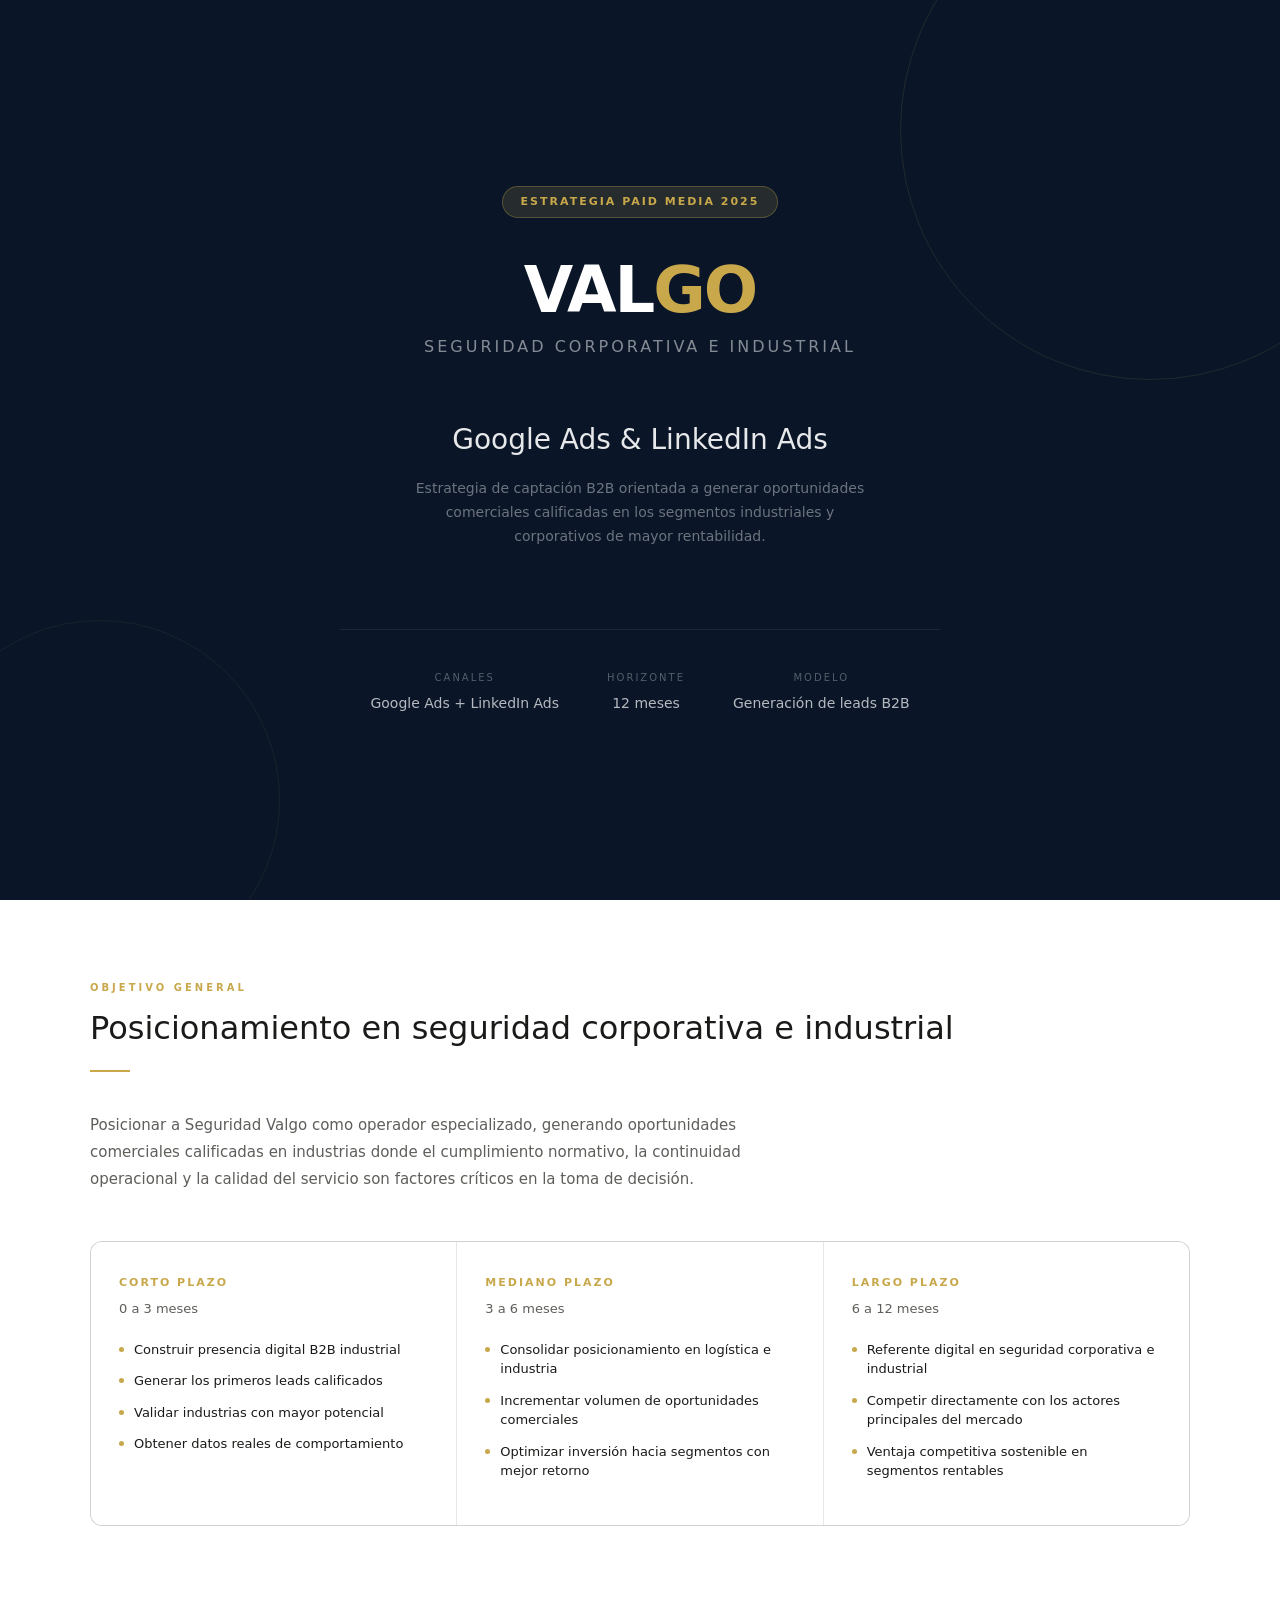
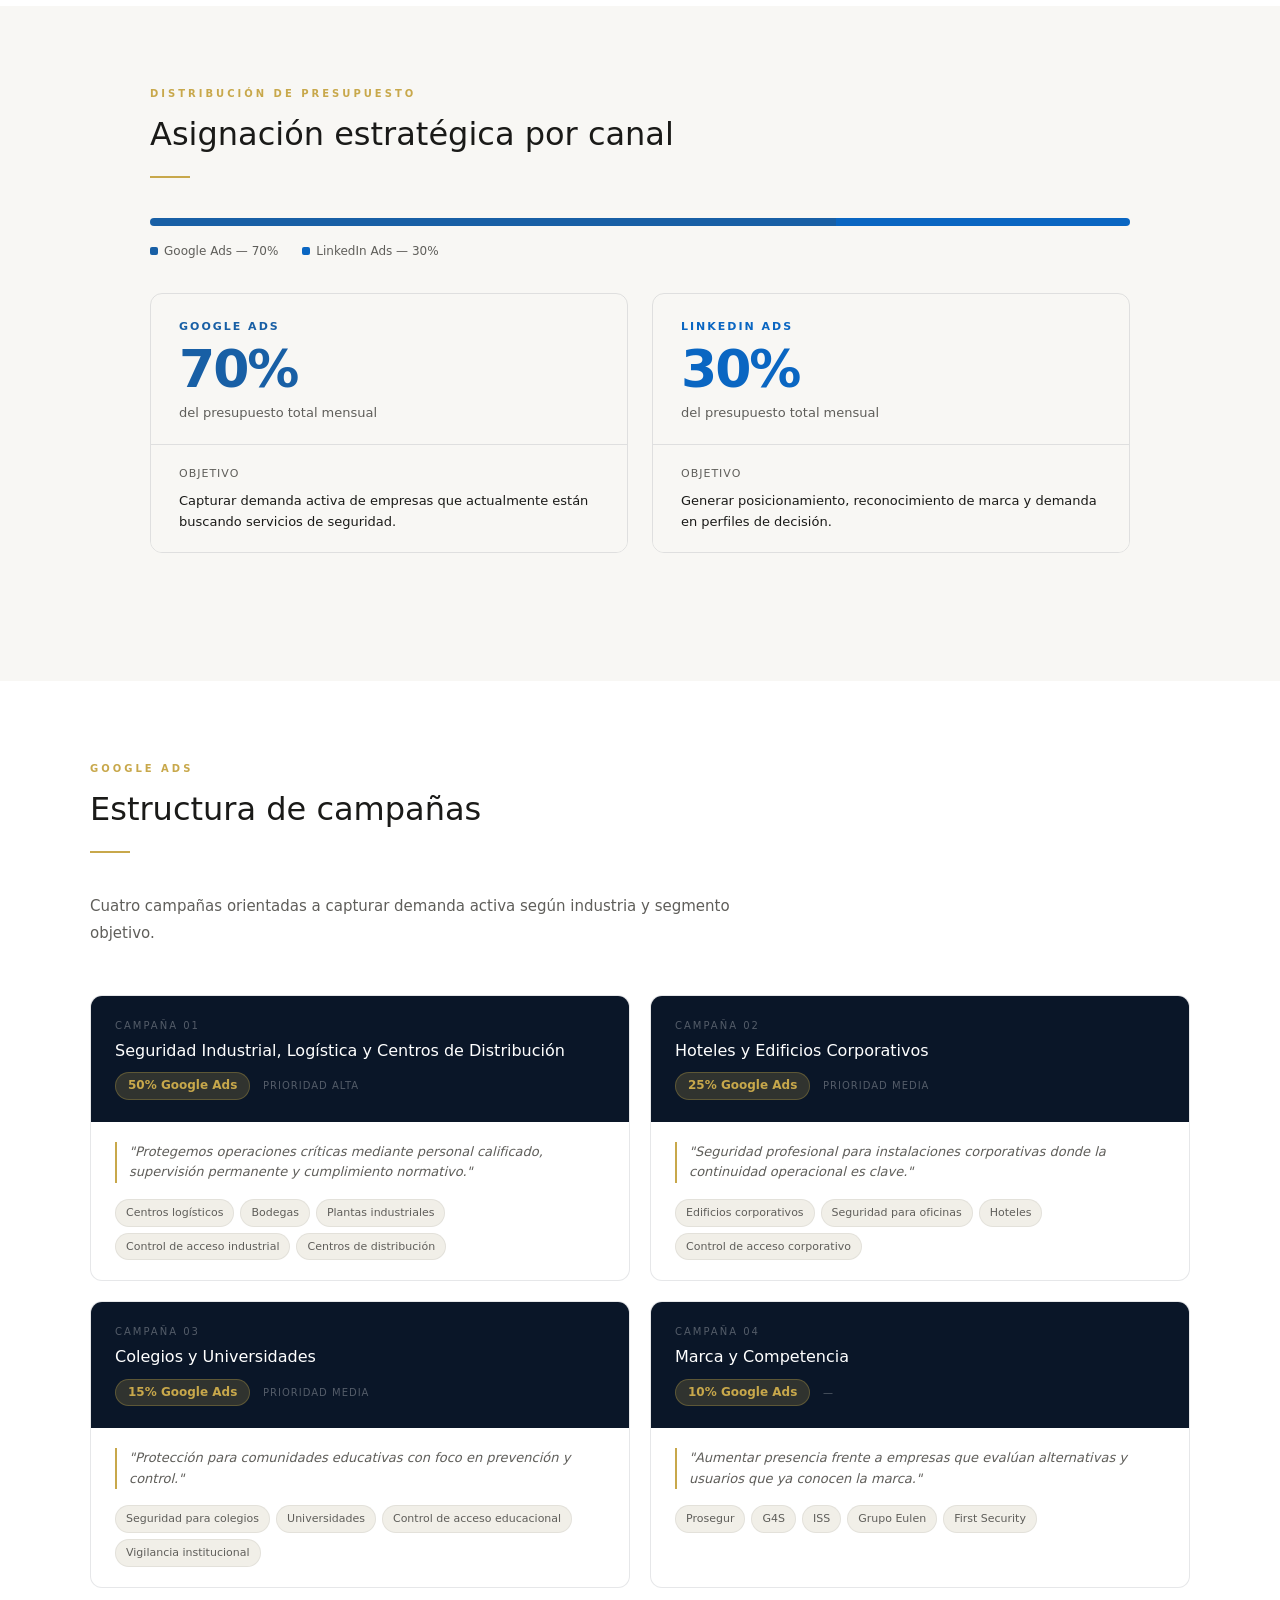
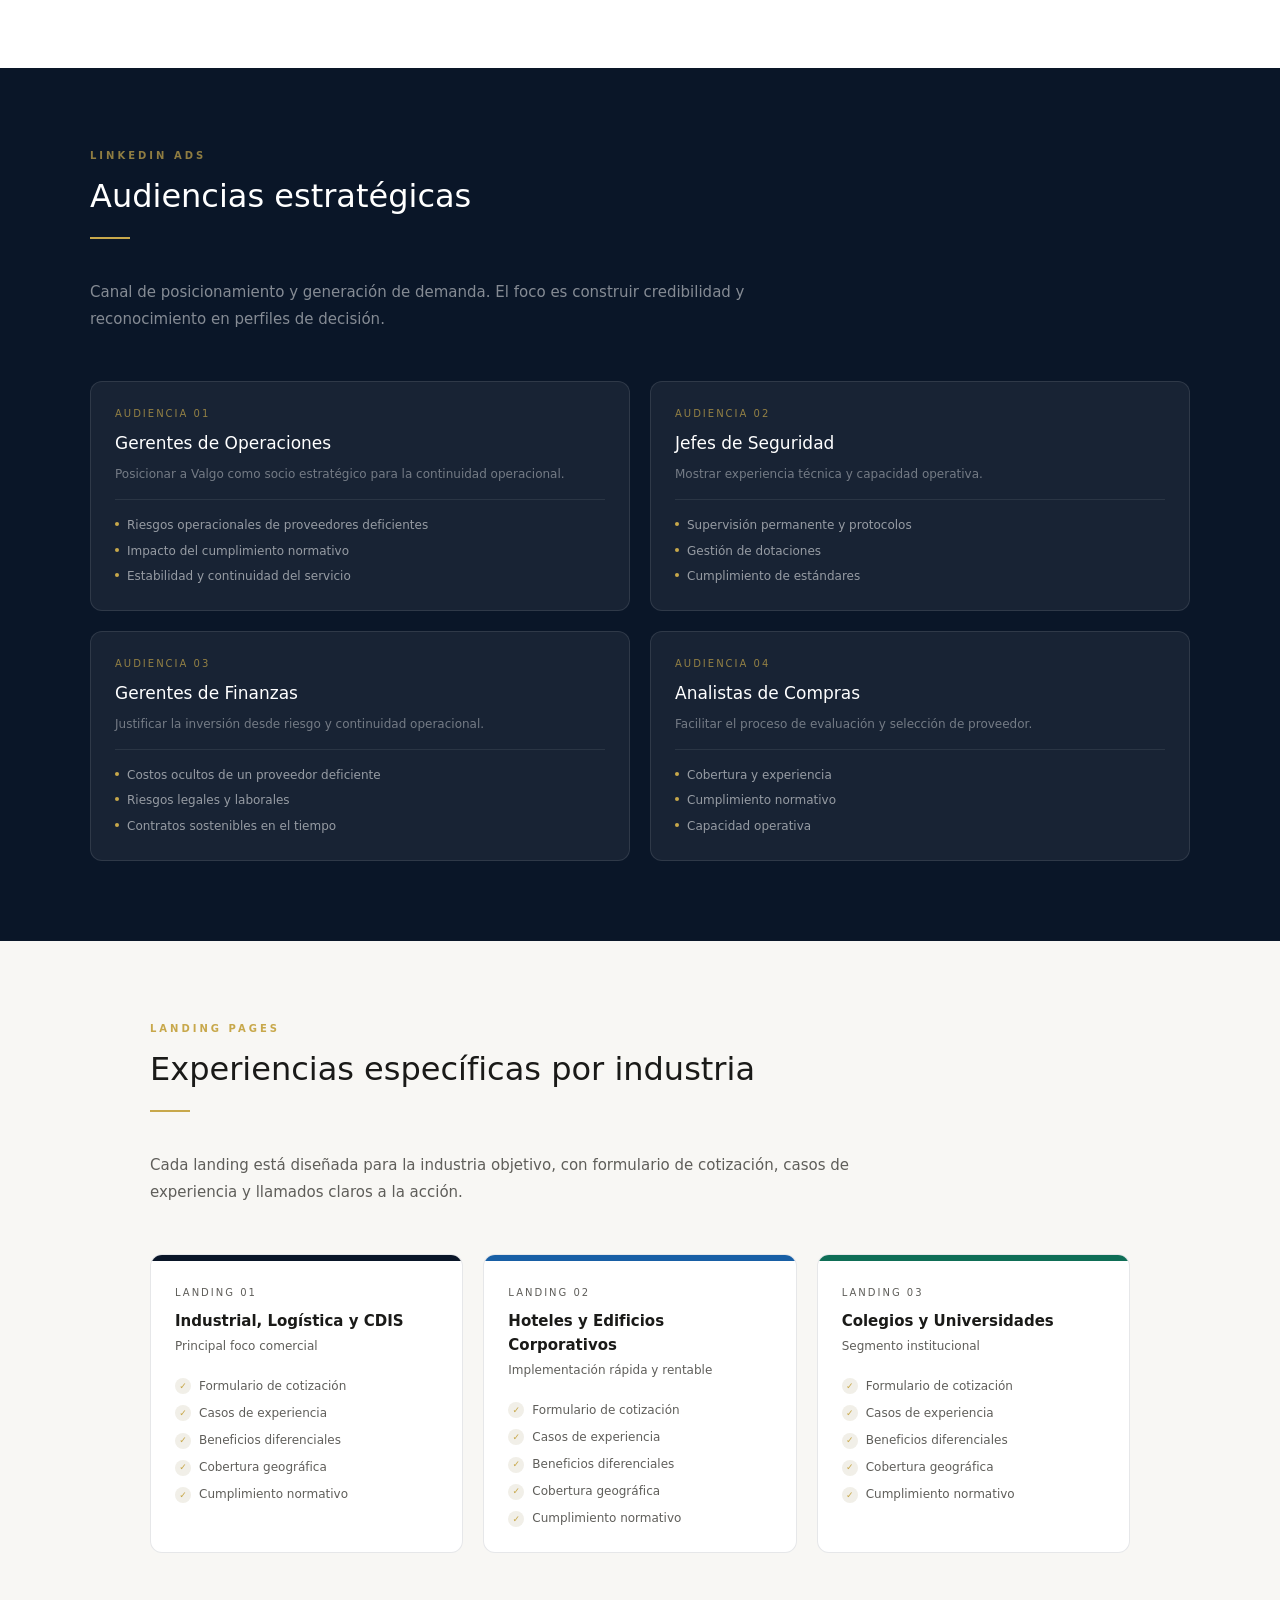
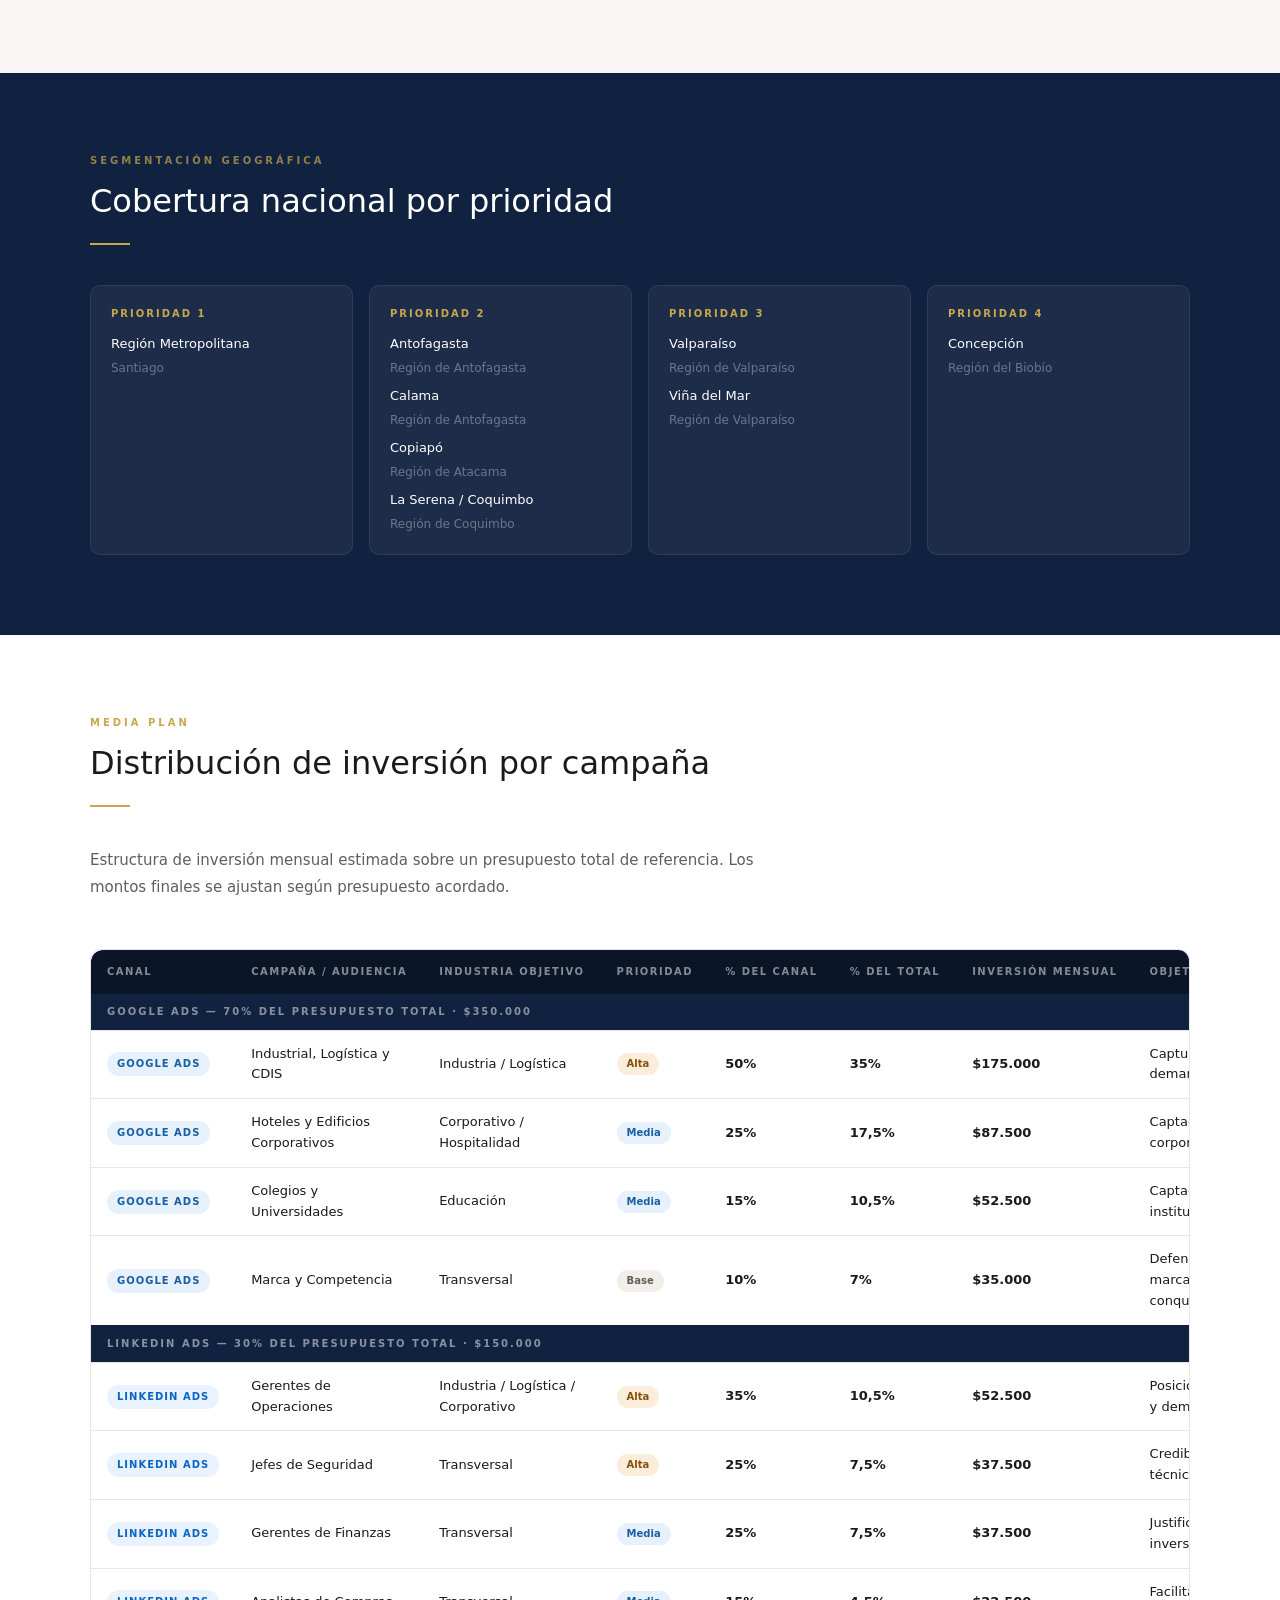
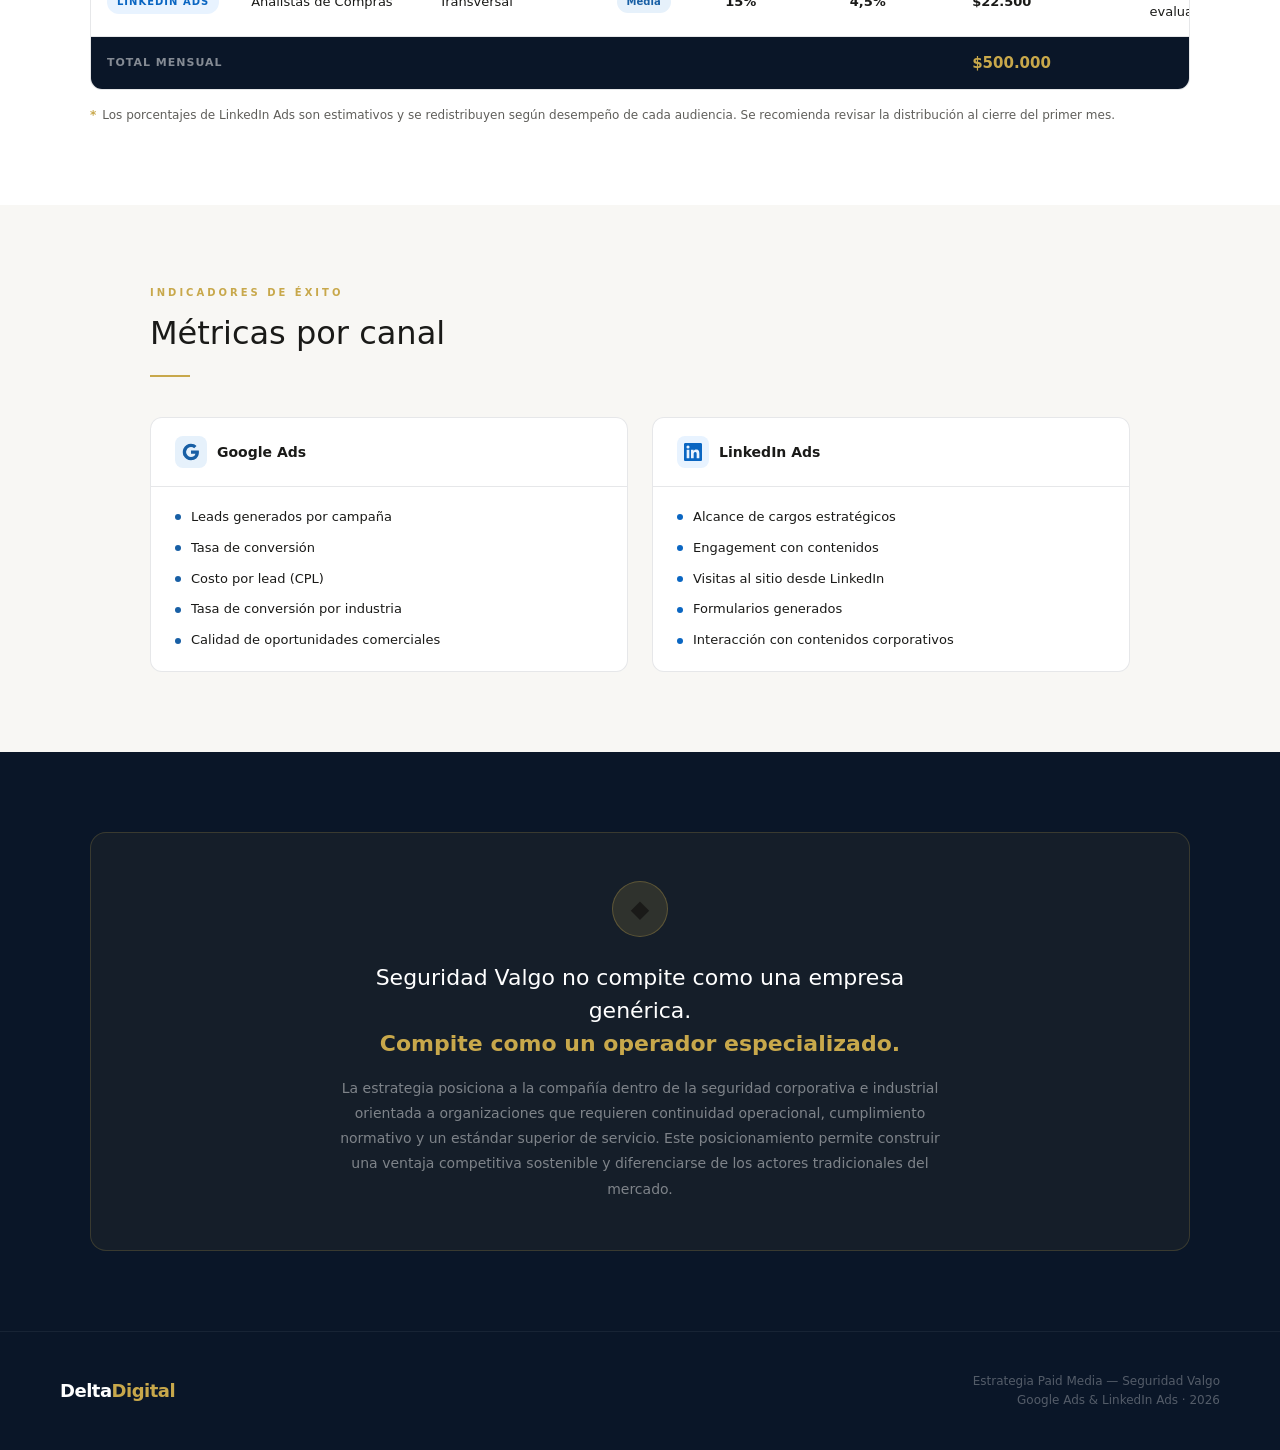
<file: uploads/valgo-estrategia.html>
<!DOCTYPE html>
<html lang="es">
<head>
<meta charset="UTF-8">
<meta name="viewport" content="width=device-width, initial-scale=1.0">
<title>Estrategia Paid Media — Seguridad Valgo</title>
<style>
  *, *::before, *::after { box-sizing: border-box; margin: 0; padding: 0; }

  :root {
    --navy: #0a1628;
    --navy-mid: #112240;
    --navy-light: #1a3355;
    --accent: #c8a84b;
    --accent-light: #e8c96a;
    --accent-pale: #fdf6e3;
    --white: #ffffff;
    --off-white: #f8f7f4;
    --gray-100: #f1efe8;
    --gray-300: #b4b2a9;
    --gray-500: #5f5e5a;
    --gray-700: #2c2c2a;
    --text-main: #1a1a18;
    --text-muted: #5f5e5a;
    --border: rgba(10,22,40,0.1);
    --google-blue: #185FA5;
    --google-blue-light: #E6F1FB;
    --linkedin-blue: #0A66C2;
    --linkedin-light: #E8F3FF;
  }

  body {
    font-family: 'Segoe UI', system-ui, -apple-system, sans-serif;
    background: var(--off-white);
    color: var(--text-main);
    font-size: 15px;
    line-height: 1.6;
  }

  /* COVER */
  .cover {
    background: var(--navy);
    min-height: 100vh;
    display: flex;
    flex-direction: column;
    align-items: center;
    justify-content: center;
    text-align: center;
    padding: 80px 40px;
    position: relative;
    overflow: hidden;
  }

  .cover::before {
    content: '';
    position: absolute;
    top: -120px; right: -120px;
    width: 500px; height: 500px;
    border-radius: 50%;
    border: 1px solid rgba(200,168,75,0.12);
  }
  .cover::after {
    content: '';
    position: absolute;
    bottom: -80px; left: -80px;
    width: 360px; height: 360px;
    border-radius: 50%;
    border: 1px solid rgba(200,168,75,0.08);
  }

  .cover-badge {
    display: inline-block;
    background: rgba(200,168,75,0.15);
    color: var(--accent);
    font-size: 11px;
    font-weight: 600;
    letter-spacing: 2px;
    text-transform: uppercase;
    padding: 6px 18px;
    border-radius: 40px;
    border: 1px solid rgba(200,168,75,0.3);
    margin-bottom: 40px;
  }

  .cover-logo {
    font-size: 64px;
    font-weight: 800;
    color: var(--white);
    letter-spacing: -2px;
    line-height: 1;
    margin-bottom: 12px;
  }

  .cover-logo span {
    color: var(--accent);
  }

  .cover-subtitle {
    font-size: 16px;
    color: rgba(255,255,255,0.5);
    letter-spacing: 3px;
    text-transform: uppercase;
    font-weight: 400;
    margin-bottom: 60px;
  }

  .cover-title {
    font-size: 28px;
    font-weight: 300;
    color: rgba(255,255,255,0.9);
    max-width: 600px;
    line-height: 1.5;
    margin-bottom: 16px;
  }

  .cover-desc {
    font-size: 14px;
    color: rgba(255,255,255,0.4);
    max-width: 480px;
    line-height: 1.7;
    margin-bottom: 80px;
  }

  .cover-meta {
    display: flex;
    gap: 48px;
    border-top: 1px solid rgba(255,255,255,0.08);
    padding-top: 40px;
    width: 100%;
    max-width: 600px;
    justify-content: center;
  }

  .cover-meta-item {
    text-align: center;
  }

  .cover-meta-label {
    font-size: 10px;
    letter-spacing: 2px;
    text-transform: uppercase;
    color: rgba(255,255,255,0.3);
    margin-bottom: 6px;
  }

  .cover-meta-value {
    font-size: 14px;
    color: rgba(255,255,255,0.7);
    font-weight: 500;
  }

  /* SECTIONS */
  .section {
    padding: 80px 60px;
    max-width: 1100px;
    margin: 0 auto;
  }

  .section-full {
    padding: 80px 60px;
    background: var(--white);
  }

  .section-full .inner {
    max-width: 1100px;
    margin: 0 auto;
  }

  .section-dark {
    background: var(--navy);
    padding: 80px 60px;
  }

  .section-dark .inner {
    max-width: 1100px;
    margin: 0 auto;
  }

  .section-accent {
    background: var(--navy-mid);
    padding: 80px 60px;
  }

  .section-accent .inner {
    max-width: 1100px;
    margin: 0 auto;
  }

  .section-label {
    font-size: 10px;
    letter-spacing: 3px;
    text-transform: uppercase;
    color: var(--accent);
    font-weight: 600;
    margin-bottom: 12px;
  }

  .section-label-light {
    font-size: 10px;
    letter-spacing: 3px;
    text-transform: uppercase;
    color: rgba(200,168,75,0.7);
    font-weight: 600;
    margin-bottom: 12px;
  }

  .section-title {
    font-size: 32px;
    font-weight: 300;
    color: var(--text-main);
    line-height: 1.3;
    margin-bottom: 12px;
  }

  .section-title-light {
    font-size: 32px;
    font-weight: 300;
    color: var(--white);
    line-height: 1.3;
    margin-bottom: 12px;
  }

  .section-desc {
    font-size: 15px;
    color: var(--text-muted);
    max-width: 700px;
    line-height: 1.8;
    margin-bottom: 48px;
  }

  .section-desc-light {
    font-size: 15px;
    color: rgba(255,255,255,0.5);
    max-width: 700px;
    line-height: 1.8;
    margin-bottom: 48px;
  }

  .divider {
    width: 40px;
    height: 2px;
    background: var(--accent);
    margin: 20px 0 40px;
  }

  /* OBJECTIVE */
  .obj-grid {
    display: grid;
    grid-template-columns: repeat(3, 1fr);
    gap: 1px;
    background: var(--border);
    border: 1px solid var(--border);
    border-radius: 12px;
    overflow: hidden;
  }

  .obj-card {
    background: var(--white);
    padding: 32px 28px;
  }

  .obj-period {
    font-size: 11px;
    letter-spacing: 2px;
    text-transform: uppercase;
    color: var(--accent);
    font-weight: 600;
    margin-bottom: 8px;
  }

  .obj-range {
    font-size: 13px;
    color: var(--text-muted);
    margin-bottom: 20px;
    font-weight: 500;
  }

  .obj-item {
    display: flex;
    align-items: flex-start;
    gap: 10px;
    margin-bottom: 12px;
    font-size: 13px;
    color: var(--text-main);
    line-height: 1.5;
  }

  .obj-dot {
    width: 5px;
    height: 5px;
    border-radius: 50%;
    background: var(--accent);
    flex-shrink: 0;
    margin-top: 7px;
  }

  /* BUDGET */
  .budget-container {
    display: grid;
    grid-template-columns: 1fr 1fr;
    gap: 24px;
    margin-bottom: 48px;
  }

  .budget-card {
    border: 1px solid var(--border);
    border-radius: 12px;
    overflow: hidden;
  }

  .budget-header {
    padding: 24px 28px 20px;
    border-bottom: 1px solid var(--border);
  }

  .budget-channel {
    font-size: 11px;
    letter-spacing: 2px;
    text-transform: uppercase;
    font-weight: 600;
    margin-bottom: 8px;
  }

  .budget-google .budget-channel { color: var(--google-blue); }
  .budget-linkedin .budget-channel { color: var(--linkedin-blue); }

  .budget-pct {
    font-size: 52px;
    font-weight: 700;
    line-height: 1;
    letter-spacing: -2px;
  }

  .budget-google .budget-pct { color: var(--google-blue); }
  .budget-linkedin .budget-pct { color: var(--linkedin-blue); }

  .budget-desc {
    font-size: 13px;
    color: var(--text-muted);
    margin-top: 8px;
  }

  .budget-body {
    padding: 20px 28px;
    background: var(--off-white);
  }

  .budget-obj-label {
    font-size: 11px;
    letter-spacing: 1px;
    text-transform: uppercase;
    color: var(--text-muted);
    margin-bottom: 8px;
  }

  .budget-obj-text {
    font-size: 13px;
    color: var(--text-main);
    line-height: 1.6;
  }

  /* BAR CHART */
  .bar-chart {
    display: flex;
    height: 8px;
    border-radius: 4px;
    overflow: hidden;
    margin: 32px 0 16px;
  }

  .bar-google {
    background: var(--google-blue);
    width: 70%;
  }

  .bar-linkedin {
    background: var(--linkedin-blue);
    width: 30%;
  }

  .bar-legend {
    display: flex;
    gap: 24px;
    font-size: 12px;
    color: var(--text-muted);
  }

  .bar-dot {
    width: 8px;
    height: 8px;
    border-radius: 2px;
    display: inline-block;
    margin-right: 6px;
    vertical-align: middle;
  }

  /* CAMPAIGNS */
  .campaign-grid {
    display: grid;
    grid-template-columns: repeat(2, 1fr);
    gap: 20px;
  }

  .campaign-card {
    border: 1px solid var(--border);
    border-radius: 12px;
    overflow: hidden;
    background: var(--white);
  }

  .campaign-head {
    background: var(--navy);
    padding: 22px 24px;
  }

  .campaign-num {
    font-size: 10px;
    letter-spacing: 2px;
    text-transform: uppercase;
    color: rgba(255,255,255,0.3);
    margin-bottom: 6px;
  }

  .campaign-name {
    font-size: 16px;
    font-weight: 500;
    color: var(--white);
    line-height: 1.4;
    margin-bottom: 10px;
  }

  .campaign-pct-badge {
    display: inline-block;
    background: rgba(200,168,75,0.2);
    color: var(--accent);
    font-size: 12px;
    font-weight: 600;
    padding: 3px 12px;
    border-radius: 20px;
    border: 1px solid rgba(200,168,75,0.3);
  }

  .campaign-priority {
    display: inline-block;
    margin-left: 8px;
    font-size: 10px;
    letter-spacing: 1px;
    text-transform: uppercase;
    color: rgba(255,255,255,0.3);
  }

  .campaign-body {
    padding: 20px 24px;
  }

  .campaign-msg {
    font-size: 13px;
    color: var(--text-muted);
    font-style: italic;
    line-height: 1.6;
    margin-bottom: 16px;
    padding-left: 12px;
    border-left: 2px solid var(--accent);
  }

  .campaign-services {
    display: flex;
    flex-wrap: wrap;
    gap: 6px;
  }

  .service-tag {
    font-size: 11px;
    background: var(--gray-100);
    color: var(--gray-500);
    padding: 4px 10px;
    border-radius: 20px;
    border: 1px solid rgba(0,0,0,0.06);
  }

  /* LINKEDIN */
  .linkedin-grid {
    display: grid;
    grid-template-columns: repeat(2, 1fr);
    gap: 20px;
  }

  .linkedin-card {
    background: rgba(255,255,255,0.06);
    border: 1px solid rgba(255,255,255,0.1);
    border-radius: 12px;
    padding: 24px;
  }

  .linkedin-audience {
    font-size: 10px;
    letter-spacing: 2px;
    text-transform: uppercase;
    color: rgba(200,168,75,0.7);
    margin-bottom: 8px;
  }

  .linkedin-role {
    font-size: 17px;
    font-weight: 500;
    color: var(--white);
    margin-bottom: 8px;
  }

  .linkedin-obj {
    font-size: 12px;
    color: rgba(255,255,255,0.4);
    line-height: 1.5;
    margin-bottom: 16px;
    padding-bottom: 16px;
    border-bottom: 1px solid rgba(255,255,255,0.08);
  }

  .linkedin-msgs {
    display: flex;
    flex-direction: column;
    gap: 6px;
  }

  .linkedin-msg-item {
    display: flex;
    align-items: flex-start;
    gap: 8px;
    font-size: 12px;
    color: rgba(255,255,255,0.55);
  }

  .linkedin-msg-dot {
    width: 4px;
    height: 4px;
    border-radius: 50%;
    background: var(--accent);
    flex-shrink: 0;
    margin-top: 6px;
  }

  /* GEO */
  .geo-grid {
    display: grid;
    grid-template-columns: repeat(4, 1fr);
    gap: 16px;
  }

  .geo-card {
    background: rgba(255,255,255,0.05);
    border: 1px solid rgba(255,255,255,0.08);
    border-radius: 10px;
    padding: 20px;
  }

  .geo-priority {
    font-size: 10px;
    letter-spacing: 2px;
    text-transform: uppercase;
    color: var(--accent);
    font-weight: 600;
    margin-bottom: 12px;
  }

  .geo-city {
    font-size: 13px;
    color: var(--white);
    margin-bottom: 4px;
    font-weight: 500;
  }

  .geo-region {
    font-size: 12px;
    color: rgba(255,255,255,0.35);
  }

  /* LANDINGS */
  .landings-grid {
    display: grid;
    grid-template-columns: repeat(3, 1fr);
    gap: 20px;
    margin-bottom: 40px;
  }

  .landing-card {
    border: 1px solid var(--border);
    border-radius: 12px;
    overflow: hidden;
    background: var(--white);
  }

  .landing-head {
    height: 6px;
  }
  .landing-head.industrial { background: var(--navy); }
  .landing-head.corporate { background: #185FA5; }
  .landing-head.educational { background: #0F6E56; }

  .landing-body {
    padding: 24px;
  }

  .landing-num {
    font-size: 10px;
    letter-spacing: 2px;
    text-transform: uppercase;
    color: var(--text-muted);
    margin-bottom: 8px;
  }

  .landing-name {
    font-size: 15px;
    font-weight: 600;
    color: var(--text-main);
    margin-bottom: 4px;
  }

  .landing-focus {
    font-size: 12px;
    color: var(--text-muted);
    margin-bottom: 20px;
  }

  .landing-features {
    display: flex;
    flex-direction: column;
    gap: 8px;
  }

  .landing-feature {
    display: flex;
    align-items: center;
    gap: 8px;
    font-size: 12px;
    color: var(--text-muted);
  }

  .landing-check {
    width: 16px;
    height: 16px;
    border-radius: 50%;
    background: var(--gray-100);
    display: flex;
    align-items: center;
    justify-content: center;
    flex-shrink: 0;
    font-size: 9px;
    color: var(--accent);
  }

  /* KPIs */
  .kpi-container {
    display: grid;
    grid-template-columns: 1fr 1fr;
    gap: 24px;
  }

  .kpi-block {
    border: 1px solid var(--border);
    border-radius: 12px;
    overflow: hidden;
    background: var(--white);
  }

  .kpi-head {
    padding: 18px 24px;
    border-bottom: 1px solid var(--border);
    display: flex;
    align-items: center;
    gap: 10px;
  }

  .kpi-icon {
    width: 32px;
    height: 32px;
    border-radius: 8px;
    display: flex;
    align-items: center;
    justify-content: center;
    font-size: 16px;
  }

  .kpi-google-icon { background: var(--google-blue-light); }
  .kpi-linkedin-icon { background: var(--linkedin-light); }

  .kpi-channel-name {
    font-size: 14px;
    font-weight: 600;
    color: var(--text-main);
  }

  .kpi-body {
    padding: 20px 24px;
    display: flex;
    flex-direction: column;
    gap: 10px;
  }

  .kpi-item {
    display: flex;
    align-items: center;
    gap: 10px;
    font-size: 13px;
    color: var(--text-main);
  }

  .kpi-dot {
    width: 6px;
    height: 6px;
    border-radius: 50%;
    flex-shrink: 0;
  }

  .kpi-dot.g { background: var(--google-blue); }
  .kpi-dot.l { background: var(--linkedin-blue); }

  /* MEDIA PLAN TABLE */
  .table-wrap {
    overflow-x: auto;
    border: 1px solid var(--border);
    border-radius: 12px;
    background: var(--white);
  }

  table {
    width: 100%;
    border-collapse: collapse;
    font-size: 13px;
  }

  thead tr {
    background: var(--navy);
  }

  thead th {
    padding: 14px 16px;
    text-align: left;
    font-size: 10px;
    font-weight: 600;
    letter-spacing: 1.5px;
    text-transform: uppercase;
    color: rgba(255,255,255,0.5);
    white-space: nowrap;
  }

  thead th:first-child { border-radius: 12px 0 0 0; }
  thead th:last-child { border-radius: 0 12px 0 0; }

  tbody tr {
    border-bottom: 1px solid var(--border);
  }

  tbody tr:last-child {
    border-bottom: none;
  }

  tbody tr:hover {
    background: var(--off-white);
  }

  tbody td {
    padding: 13px 16px;
    color: var(--text-main);
    vertical-align: middle;
  }

  .td-channel {
    font-size: 10px;
    letter-spacing: 1px;
    text-transform: uppercase;
    font-weight: 600;
    padding: 4px 10px;
    border-radius: 20px;
    display: inline-block;
    white-space: nowrap;
  }

  .td-google {
    background: var(--google-blue-light);
    color: var(--google-blue);
  }

  .td-linkedin {
    background: var(--linkedin-light);
    color: var(--linkedin-blue);
  }

  .td-campaign {
    font-weight: 500;
    color: var(--text-main);
  }

  .td-pct {
    font-weight: 600;
    color: var(--text-main);
  }

  .td-priority {
    display: inline-block;
    font-size: 10px;
    padding: 3px 10px;
    border-radius: 20px;
    font-weight: 600;
  }

  .priority-alta {
    background: #faeeda;
    color: #854F0B;
  }

  .priority-media {
    background: #E6F1FB;
    color: #185FA5;
  }

  .priority-base {
    background: var(--gray-100);
    color: var(--gray-500);
  }

  .table-note {
    font-size: 12px;
    color: var(--text-muted);
    margin-top: 16px;
    display: flex;
    align-items: flex-start;
    gap: 6px;
  }

  .table-note::before {
    content: '*';
    color: var(--accent);
    font-weight: 700;
    flex-shrink: 0;
  }

  /* GROUP ROW */
  .group-row td {
    background: var(--navy-mid);
    color: rgba(255,255,255,0.5);
    font-size: 10px;
    letter-spacing: 2px;
    text-transform: uppercase;
    font-weight: 600;
    padding: 10px 16px;
  }

  /* CONCLUSION */
  .conclusion-card {
    border: 1px solid rgba(200,168,75,0.2);
    border-radius: 16px;
    background: rgba(200,168,75,0.06);
    padding: 48px;
    text-align: center;
  }

  .conclusion-icon {
    width: 56px;
    height: 56px;
    border-radius: 50%;
    background: rgba(200,168,75,0.15);
    border: 1px solid rgba(200,168,75,0.3);
    margin: 0 auto 24px;
    display: flex;
    align-items: center;
    justify-content: center;
    font-size: 24px;
  }

  .conclusion-headline {
    font-size: 22px;
    font-weight: 300;
    color: var(--white);
    max-width: 600px;
    margin: 0 auto 16px;
    line-height: 1.5;
  }

  .conclusion-headline strong {
    font-weight: 600;
    color: var(--accent);
  }

  .conclusion-body {
    font-size: 14px;
    color: rgba(255,255,255,0.45);
    max-width: 600px;
    margin: 0 auto;
    line-height: 1.8;
  }

  /* FOOTER */
  .footer {
    background: var(--navy);
    padding: 40px 60px;
    display: flex;
    align-items: center;
    justify-content: space-between;
    border-top: 1px solid rgba(255,255,255,0.06);
  }

  .footer-brand {
    font-size: 18px;
    font-weight: 700;
    color: var(--white);
    letter-spacing: -0.5px;
  }

  .footer-brand span { color: var(--accent); }

  .footer-info {
    font-size: 12px;
    color: rgba(255,255,255,0.3);
    text-align: right;
    line-height: 1.6;
  }

  @media print {
    .cover { min-height: auto; padding: 60px 40px; }
  }
</style>
</head>
<body>

<!-- COVER -->
<div class="cover">
  <div class="cover-badge">Estrategia Paid Media 2025</div>
  <div class="cover-logo">VAL<span>GO</span></div>
  <div class="cover-subtitle">Seguridad Corporativa e Industrial</div>
  <div class="cover-title">Google Ads & LinkedIn Ads</div>
  <div class="cover-desc">
    Estrategia de captación B2B orientada a generar oportunidades comerciales calificadas
    en los segmentos industriales y corporativos de mayor rentabilidad.
  </div>
  <div class="cover-meta">
    <div class="cover-meta-item">
      <div class="cover-meta-label">Canales</div>
      <div class="cover-meta-value">Google Ads + LinkedIn Ads</div>
    </div>
    <div class="cover-meta-item">
      <div class="cover-meta-label">Horizonte</div>
      <div class="cover-meta-value">12 meses</div>
    </div>
    <div class="cover-meta-item">
      <div class="cover-meta-label">Modelo</div>
      <div class="cover-meta-value">Generación de leads B2B</div>
    </div>
  </div>
</div>

<!-- OBJETIVO GENERAL -->
<div class="section-full">
  <div class="inner">
    <div class="section-label">Objetivo general</div>
    <h2 class="section-title">Posicionamiento en seguridad corporativa e industrial</h2>
    <div class="divider"></div>
    <p class="section-desc">
      Posicionar a Seguridad Valgo como operador especializado, generando oportunidades comerciales calificadas
      en industrias donde el cumplimiento normativo, la continuidad operacional y la calidad del servicio
      son factores críticos en la toma de decisión.
    </p>

    <div class="obj-grid">
      <div class="obj-card">
        <div class="obj-period">Corto plazo</div>
        <div class="obj-range">0 a 3 meses</div>
        <div class="obj-item"><div class="obj-dot"></div>Construir presencia digital B2B industrial</div>
        <div class="obj-item"><div class="obj-dot"></div>Generar los primeros leads calificados</div>
        <div class="obj-item"><div class="obj-dot"></div>Validar industrias con mayor potencial</div>
        <div class="obj-item"><div class="obj-dot"></div>Obtener datos reales de comportamiento</div>
      </div>
      <div class="obj-card">
        <div class="obj-period">Mediano plazo</div>
        <div class="obj-range">3 a 6 meses</div>
        <div class="obj-item"><div class="obj-dot"></div>Consolidar posicionamiento en logística e industria</div>
        <div class="obj-item"><div class="obj-dot"></div>Incrementar volumen de oportunidades comerciales</div>
        <div class="obj-item"><div class="obj-dot"></div>Optimizar inversión hacia segmentos con mejor retorno</div>
      </div>
      <div class="obj-card">
        <div class="obj-period">Largo plazo</div>
        <div class="obj-range">6 a 12 meses</div>
        <div class="obj-item"><div class="obj-dot"></div>Referente digital en seguridad corporativa e industrial</div>
        <div class="obj-item"><div class="obj-dot"></div>Competir directamente con los actores principales del mercado</div>
        <div class="obj-item"><div class="obj-dot"></div>Ventaja competitiva sostenible en segmentos rentables</div>
      </div>
    </div>
  </div>
</div>

<!-- DISTRIBUCIÓN DE PRESUPUESTO -->
<div class="section">
  <div class="section-label">Distribución de presupuesto</div>
  <h2 class="section-title">Asignación estratégica por canal</h2>
  <div class="divider"></div>

  <div class="bar-chart">
    <div class="bar-google"></div>
    <div class="bar-linkedin"></div>
  </div>
  <div class="bar-legend">
    <span><span class="bar-dot" style="background:#185FA5"></span>Google Ads — 70%</span>
    <span><span class="bar-dot" style="background:#0A66C2"></span>LinkedIn Ads — 30%</span>
  </div>

  <div class="budget-container" style="margin-top: 32px;">
    <div class="budget-card budget-google">
      <div class="budget-header">
        <div class="budget-channel">Google Ads</div>
        <div class="budget-pct">70%</div>
        <div class="budget-desc">del presupuesto total mensual</div>
      </div>
      <div class="budget-body">
        <div class="budget-obj-label">Objetivo</div>
        <div class="budget-obj-text">Capturar demanda activa de empresas que actualmente están buscando servicios de seguridad.</div>
      </div>
    </div>
    <div class="budget-card budget-linkedin">
      <div class="budget-header">
        <div class="budget-channel">LinkedIn Ads</div>
        <div class="budget-pct">30%</div>
        <div class="budget-desc">del presupuesto total mensual</div>
      </div>
      <div class="budget-body">
        <div class="budget-obj-label">Objetivo</div>
        <div class="budget-obj-text">Generar posicionamiento, reconocimiento de marca y demanda en perfiles de decisión.</div>
      </div>
    </div>
  </div>
</div>

<!-- GOOGLE ADS CAMPAIGNS -->
<div class="section-full">
  <div class="inner">
    <div class="section-label">Google Ads</div>
    <h2 class="section-title">Estructura de campañas</h2>
    <div class="divider"></div>
    <p class="section-desc">Cuatro campañas orientadas a capturar demanda activa según industria y segmento objetivo.</p>

    <div class="campaign-grid">

      <div class="campaign-card">
        <div class="campaign-head">
          <div class="campaign-num">Campaña 01</div>
          <div class="campaign-name">Seguridad Industrial, Logística y Centros de Distribución</div>
          <span class="campaign-pct-badge">50% Google Ads</span>
          <span class="campaign-priority">Prioridad alta</span>
        </div>
        <div class="campaign-body">
          <div class="campaign-msg">"Protegemos operaciones críticas mediante personal calificado, supervisión permanente y cumplimiento normativo."</div>
          <div class="campaign-services">
            <span class="service-tag">Centros logísticos</span>
            <span class="service-tag">Bodegas</span>
            <span class="service-tag">Plantas industriales</span>
            <span class="service-tag">Control de acceso industrial</span>
            <span class="service-tag">Centros de distribución</span>
          </div>
        </div>
      </div>

      <div class="campaign-card">
        <div class="campaign-head">
          <div class="campaign-num">Campaña 02</div>
          <div class="campaign-name">Hoteles y Edificios Corporativos</div>
          <span class="campaign-pct-badge">25% Google Ads</span>
          <span class="campaign-priority">Prioridad media</span>
        </div>
        <div class="campaign-body">
          <div class="campaign-msg">"Seguridad profesional para instalaciones corporativas donde la continuidad operacional es clave."</div>
          <div class="campaign-services">
            <span class="service-tag">Edificios corporativos</span>
            <span class="service-tag">Seguridad para oficinas</span>
            <span class="service-tag">Hoteles</span>
            <span class="service-tag">Control de acceso corporativo</span>
          </div>
        </div>
      </div>

      <div class="campaign-card">
        <div class="campaign-head">
          <div class="campaign-num">Campaña 03</div>
          <div class="campaign-name">Colegios y Universidades</div>
          <span class="campaign-pct-badge">15% Google Ads</span>
          <span class="campaign-priority">Prioridad media</span>
        </div>
        <div class="campaign-body">
          <div class="campaign-msg">"Protección para comunidades educativas con foco en prevención y control."</div>
          <div class="campaign-services">
            <span class="service-tag">Seguridad para colegios</span>
            <span class="service-tag">Universidades</span>
            <span class="service-tag">Control de acceso educacional</span>
            <span class="service-tag">Vigilancia institucional</span>
          </div>
        </div>
      </div>

      <div class="campaign-card">
        <div class="campaign-head">
          <div class="campaign-num">Campaña 04</div>
          <div class="campaign-name">Marca y Competencia</div>
          <span class="campaign-pct-badge">10% Google Ads</span>
          <span class="campaign-priority">—</span>
        </div>
        <div class="campaign-body">
          <div class="campaign-msg">"Aumentar presencia frente a empresas que evalúan alternativas y usuarios que ya conocen la marca."</div>
          <div class="campaign-services">
            <span class="service-tag">Prosegur</span>
            <span class="service-tag">G4S</span>
            <span class="service-tag">ISS</span>
            <span class="service-tag">Grupo Eulen</span>
            <span class="service-tag">First Security</span>
          </div>
        </div>
      </div>

    </div>
  </div>
</div>

<!-- LINKEDIN AUDIENCIAS -->
<div class="section-dark">
  <div class="inner">
    <div class="section-label-light">LinkedIn Ads</div>
    <h2 class="section-title-light">Audiencias estratégicas</h2>
    <div class="divider"></div>
    <p class="section-desc-light">Canal de posicionamiento y generación de demanda. El foco es construir credibilidad y reconocimiento en perfiles de decisión.</p>

    <div class="linkedin-grid">

      <div class="linkedin-card">
        <div class="linkedin-audience">Audiencia 01</div>
        <div class="linkedin-role">Gerentes de Operaciones</div>
        <div class="linkedin-obj">Posicionar a Valgo como socio estratégico para la continuidad operacional.</div>
        <div class="linkedin-msgs">
          <div class="linkedin-msg-item"><div class="linkedin-msg-dot"></div>Riesgos operacionales de proveedores deficientes</div>
          <div class="linkedin-msg-item"><div class="linkedin-msg-dot"></div>Impacto del cumplimiento normativo</div>
          <div class="linkedin-msg-item"><div class="linkedin-msg-dot"></div>Estabilidad y continuidad del servicio</div>
        </div>
      </div>

      <div class="linkedin-card">
        <div class="linkedin-audience">Audiencia 02</div>
        <div class="linkedin-role">Jefes de Seguridad</div>
        <div class="linkedin-obj">Mostrar experiencia técnica y capacidad operativa.</div>
        <div class="linkedin-msgs">
          <div class="linkedin-msg-item"><div class="linkedin-msg-dot"></div>Supervisión permanente y protocolos</div>
          <div class="linkedin-msg-item"><div class="linkedin-msg-dot"></div>Gestión de dotaciones</div>
          <div class="linkedin-msg-item"><div class="linkedin-msg-dot"></div>Cumplimiento de estándares</div>
        </div>
      </div>

      <div class="linkedin-card">
        <div class="linkedin-audience">Audiencia 03</div>
        <div class="linkedin-role">Gerentes de Finanzas</div>
        <div class="linkedin-obj">Justificar la inversión desde riesgo y continuidad operacional.</div>
        <div class="linkedin-msgs">
          <div class="linkedin-msg-item"><div class="linkedin-msg-dot"></div>Costos ocultos de un proveedor deficiente</div>
          <div class="linkedin-msg-item"><div class="linkedin-msg-dot"></div>Riesgos legales y laborales</div>
          <div class="linkedin-msg-item"><div class="linkedin-msg-dot"></div>Contratos sostenibles en el tiempo</div>
        </div>
      </div>

      <div class="linkedin-card">
        <div class="linkedin-audience">Audiencia 04</div>
        <div class="linkedin-role">Analistas de Compras</div>
        <div class="linkedin-obj">Facilitar el proceso de evaluación y selección de proveedor.</div>
        <div class="linkedin-msgs">
          <div class="linkedin-msg-item"><div class="linkedin-msg-dot"></div>Cobertura y experiencia</div>
          <div class="linkedin-msg-item"><div class="linkedin-msg-dot"></div>Cumplimiento normativo</div>
          <div class="linkedin-msg-item"><div class="linkedin-msg-dot"></div>Capacidad operativa</div>
        </div>
      </div>

    </div>
  </div>
</div>

<!-- LANDING PAGES -->
<div class="section">
  <div class="section-label">Landing pages</div>
  <h2 class="section-title">Experiencias específicas por industria</h2>
  <div class="divider"></div>
  <p class="section-desc">Cada landing está diseñada para la industria objetivo, con formulario de cotización, casos de experiencia y llamados claros a la acción.</p>

  <div class="landings-grid">
    <div class="landing-card">
      <div class="landing-head industrial"></div>
      <div class="landing-body">
        <div class="landing-num">Landing 01</div>
        <div class="landing-name">Industrial, Logística y CDIS</div>
        <div class="landing-focus">Principal foco comercial</div>
        <div class="landing-features">
          <div class="landing-feature"><div class="landing-check">✓</div>Formulario de cotización</div>
          <div class="landing-feature"><div class="landing-check">✓</div>Casos de experiencia</div>
          <div class="landing-feature"><div class="landing-check">✓</div>Beneficios diferenciales</div>
          <div class="landing-feature"><div class="landing-check">✓</div>Cobertura geográfica</div>
          <div class="landing-feature"><div class="landing-check">✓</div>Cumplimiento normativo</div>
        </div>
      </div>
    </div>

    <div class="landing-card">
      <div class="landing-head corporate"></div>
      <div class="landing-body">
        <div class="landing-num">Landing 02</div>
        <div class="landing-name">Hoteles y Edificios Corporativos</div>
        <div class="landing-focus">Implementación rápida y rentable</div>
        <div class="landing-features">
          <div class="landing-feature"><div class="landing-check">✓</div>Formulario de cotización</div>
          <div class="landing-feature"><div class="landing-check">✓</div>Casos de experiencia</div>
          <div class="landing-feature"><div class="landing-check">✓</div>Beneficios diferenciales</div>
          <div class="landing-feature"><div class="landing-check">✓</div>Cobertura geográfica</div>
          <div class="landing-feature"><div class="landing-check">✓</div>Cumplimiento normativo</div>
        </div>
      </div>
    </div>

    <div class="landing-card">
      <div class="landing-head educational"></div>
      <div class="landing-body">
        <div class="landing-num">Landing 03</div>
        <div class="landing-name">Colegios y Universidades</div>
        <div class="landing-focus">Segmento institucional</div>
        <div class="landing-features">
          <div class="landing-feature"><div class="landing-check">✓</div>Formulario de cotización</div>
          <div class="landing-feature"><div class="landing-check">✓</div>Casos de experiencia</div>
          <div class="landing-feature"><div class="landing-check">✓</div>Beneficios diferenciales</div>
          <div class="landing-feature"><div class="landing-check">✓</div>Cobertura geográfica</div>
          <div class="landing-feature"><div class="landing-check">✓</div>Cumplimiento normativo</div>
        </div>
      </div>
    </div>
  </div>
</div>

<!-- SEGMENTACIÓN GEOGRÁFICA -->
<div class="section-accent">
  <div class="inner">
    <div class="section-label-light">Segmentación geográfica</div>
    <h2 class="section-title-light">Cobertura nacional por prioridad</h2>
    <div class="divider"></div>

    <div class="geo-grid">
      <div class="geo-card">
        <div class="geo-priority">Prioridad 1</div>
        <div class="geo-city">Región Metropolitana</div>
        <div class="geo-region">Santiago</div>
      </div>

      <div class="geo-card">
        <div class="geo-priority">Prioridad 2</div>
        <div class="geo-city">Antofagasta</div>
        <div class="geo-region">Región de Antofagasta</div>
        <div style="margin-top:8px">
          <div class="geo-city">Calama</div>
          <div class="geo-region">Región de Antofagasta</div>
        </div>
        <div style="margin-top:8px">
          <div class="geo-city">Copiapó</div>
          <div class="geo-region">Región de Atacama</div>
        </div>
        <div style="margin-top:8px">
          <div class="geo-city">La Serena / Coquimbo</div>
          <div class="geo-region">Región de Coquimbo</div>
        </div>
      </div>

      <div class="geo-card">
        <div class="geo-priority">Prioridad 3</div>
        <div class="geo-city">Valparaíso</div>
        <div class="geo-region">Región de Valparaíso</div>
        <div style="margin-top:8px">
          <div class="geo-city">Viña del Mar</div>
          <div class="geo-region">Región de Valparaíso</div>
        </div>
      </div>

      <div class="geo-card">
        <div class="geo-priority">Prioridad 4</div>
        <div class="geo-city">Concepción</div>
        <div class="geo-region">Región del Biobío</div>
      </div>
    </div>
  </div>
</div>

<!-- MEDIA PLAN TABLE -->
<div class="section-full">
  <div class="inner">
    <div class="section-label">Media plan</div>
    <h2 class="section-title">Distribución de inversión por campaña</h2>
    <div class="divider"></div>
    <p class="section-desc">Estructura de inversión mensual estimada sobre un presupuesto total de referencia. Los montos finales se ajustan según presupuesto acordado.</p>

    <div class="table-wrap">
      <table>
        <thead>
          <tr>
            <th>Canal</th>
            <th>Campaña / Audiencia</th>
            <th>Industria objetivo</th>
            <th>Prioridad</th>
            <th>% del canal</th>
            <th>% del total</th>
            <th>Inversión mensual</th>
            <th>Objetivo</th>
          </tr>
        </thead>
        <tbody>
          <tr class="group-row">
            <td colspan="8">Google Ads — 70% del presupuesto total · $350.000</td>
          </tr>
          <tr>
            <td><span class="td-channel td-google">Google Ads</span></td>
            <td class="td-campaign">Industrial, Logística y CDIS</td>
            <td>Industria / Logística</td>
            <td><span class="td-priority priority-alta">Alta</span></td>
            <td class="td-pct">50%</td>
            <td class="td-pct">35%</td>
            <td class="td-pct">$175.000</td>
            <td>Captura de demanda activa</td>
          </tr>
          <tr>
            <td><span class="td-channel td-google">Google Ads</span></td>
            <td class="td-campaign">Hoteles y Edificios Corporativos</td>
            <td>Corporativo / Hospitalidad</td>
            <td><span class="td-priority priority-media">Media</span></td>
            <td class="td-pct">25%</td>
            <td class="td-pct">17,5%</td>
            <td class="td-pct">$87.500</td>
            <td>Captación corporativa</td>
          </tr>
          <tr>
            <td><span class="td-channel td-google">Google Ads</span></td>
            <td class="td-campaign">Colegios y Universidades</td>
            <td>Educación</td>
            <td><span class="td-priority priority-media">Media</span></td>
            <td class="td-pct">15%</td>
            <td class="td-pct">10,5%</td>
            <td class="td-pct">$52.500</td>
            <td>Captación institucional</td>
          </tr>
          <tr>
            <td><span class="td-channel td-google">Google Ads</span></td>
            <td class="td-campaign">Marca y Competencia</td>
            <td>Transversal</td>
            <td><span class="td-priority priority-base">Base</span></td>
            <td class="td-pct">10%</td>
            <td class="td-pct">7%</td>
            <td class="td-pct">$35.000</td>
            <td>Defensa de marca y conquista</td>
          </tr>
          <tr class="group-row">
            <td colspan="8">LinkedIn Ads — 30% del presupuesto total · $150.000</td>
          </tr>
          <tr>
            <td><span class="td-channel td-linkedin">LinkedIn Ads</span></td>
            <td class="td-campaign">Gerentes de Operaciones</td>
            <td>Industria / Logística / Corporativo</td>
            <td><span class="td-priority priority-alta">Alta</span></td>
            <td class="td-pct">35%</td>
            <td class="td-pct">10,5%</td>
            <td class="td-pct">$52.500</td>
            <td>Posicionamiento y demanda</td>
          </tr>
          <tr>
            <td><span class="td-channel td-linkedin">LinkedIn Ads</span></td>
            <td class="td-campaign">Jefes de Seguridad</td>
            <td>Transversal</td>
            <td><span class="td-priority priority-alta">Alta</span></td>
            <td class="td-pct">25%</td>
            <td class="td-pct">7,5%</td>
            <td class="td-pct">$37.500</td>
            <td>Credibilidad técnica</td>
          </tr>
          <tr>
            <td><span class="td-channel td-linkedin">LinkedIn Ads</span></td>
            <td class="td-campaign">Gerentes de Finanzas</td>
            <td>Transversal</td>
            <td><span class="td-priority priority-media">Media</span></td>
            <td class="td-pct">25%</td>
            <td class="td-pct">7,5%</td>
            <td class="td-pct">$37.500</td>
            <td>Justificación de inversión</td>
          </tr>
          <tr>
            <td><span class="td-channel td-linkedin">LinkedIn Ads</span></td>
            <td class="td-campaign">Analistas de Compras</td>
            <td>Transversal</td>
            <td><span class="td-priority priority-media">Media</span></td>
            <td class="td-pct">15%</td>
            <td class="td-pct">4,5%</td>
            <td class="td-pct">$22.500</td>
            <td>Facilitación de evaluación</td>
          </tr>
          <tr style="background: var(--navy); border-bottom: none;">
            <td colspan="6" style="color: rgba(255,255,255,0.5); font-size: 11px; font-weight: 600; letter-spacing: 1px; text-transform: uppercase; padding: 14px 16px;">Total mensual</td>
            <td style="color: var(--accent); font-size: 15px; font-weight: 700; padding: 14px 16px;">$500.000</td>
            <td></td>
          </tr>
        </tbody>
      </table>
    </div>
    <div class="table-note">
      Los porcentajes de LinkedIn Ads son estimativos y se redistribuyen según desempeño de cada audiencia. Se recomienda revisar la distribución al cierre del primer mes.
    </div>
  </div>
</div>

<!-- KPIs -->
<div class="section">
  <div class="section-label">Indicadores de éxito</div>
  <h2 class="section-title">Métricas por canal</h2>
  <div class="divider"></div>

  <div class="kpi-container">
    <div class="kpi-block">
      <div class="kpi-head">
        <div class="kpi-icon kpi-google-icon">
          <svg width="18" height="18" viewBox="0 0 24 24" fill="none"><path d="M22.56 12.25c0-.78-.07-1.53-.2-2.25H12v4.26h5.92c-.26 1.37-1.04 2.53-2.21 3.31v2.77h3.57c2.08-1.92 3.28-4.74 3.28-8.09z" fill="#185FA5"/><path d="M12 23c2.97 0 5.46-.98 7.28-2.66l-3.57-2.77c-.98.66-2.23 1.06-3.71 1.06-2.86 0-5.29-1.93-6.16-4.53H2.18v2.84C3.99 20.53 7.7 23 12 23z" fill="#185FA5"/><path d="M5.84 14.09c-.22-.66-.35-1.36-.35-2.09s.13-1.43.35-2.09V7.07H2.18C1.43 8.55 1 10.22 1 12s.43 3.45 1.18 4.93l2.85-2.22.81-.62z" fill="#185FA5"/><path d="M12 5.38c1.62 0 3.06.56 4.21 1.64l3.15-3.15C17.45 2.09 14.97 1 12 1 7.7 1 3.99 3.47 2.18 7.07l3.66 2.84c.87-2.6 3.3-4.53 6.16-4.53z" fill="#185FA5"/></svg>
        </div>
        <div class="kpi-channel-name">Google Ads</div>
      </div>
      <div class="kpi-body">
        <div class="kpi-item"><div class="kpi-dot g"></div>Leads generados por campaña</div>
        <div class="kpi-item"><div class="kpi-dot g"></div>Tasa de conversión</div>
        <div class="kpi-item"><div class="kpi-dot g"></div>Costo por lead (CPL)</div>
        <div class="kpi-item"><div class="kpi-dot g"></div>Tasa de conversión por industria</div>
        <div class="kpi-item"><div class="kpi-dot g"></div>Calidad de oportunidades comerciales</div>
      </div>
    </div>

    <div class="kpi-block">
      <div class="kpi-head">
        <div class="kpi-icon kpi-linkedin-icon">
          <svg width="18" height="18" viewBox="0 0 24 24" fill="#0A66C2"><path d="M20.447 20.452h-3.554v-5.569c0-1.328-.027-3.037-1.852-3.037-1.853 0-2.136 1.445-2.136 2.939v5.667H9.351V9h3.414v1.561h.046c.477-.9 1.637-1.85 3.37-1.85 3.601 0 4.267 2.37 4.267 5.455v6.286zM5.337 7.433a2.062 2.062 0 01-2.063-2.065 2.064 2.064 0 112.063 2.065zm1.782 13.019H3.555V9h3.564v11.452zM22.225 0H1.771C.792 0 0 .774 0 1.729v20.542C0 23.227.792 24 1.771 24h20.451C23.2 24 24 23.227 24 22.271V1.729C24 .774 23.2 0 22.222 0h.003z"/></svg>
        </div>
        <div class="kpi-channel-name">LinkedIn Ads</div>
      </div>
      <div class="kpi-body">
        <div class="kpi-item"><div class="kpi-dot l"></div>Alcance de cargos estratégicos</div>
        <div class="kpi-item"><div class="kpi-dot l"></div>Engagement con contenidos</div>
        <div class="kpi-item"><div class="kpi-dot l"></div>Visitas al sitio desde LinkedIn</div>
        <div class="kpi-item"><div class="kpi-dot l"></div>Formularios generados</div>
        <div class="kpi-item"><div class="kpi-dot l"></div>Interacción con contenidos corporativos</div>
      </div>
    </div>
  </div>
</div>

<!-- CONCLUSIÓN -->
<div class="section-dark">
  <div class="inner">
    <div class="conclusion-card">
      <div class="conclusion-icon">◆</div>
      <div class="conclusion-headline">
        Seguridad Valgo no compite como una empresa genérica.<br>
        <strong>Compite como un operador especializado.</strong>
      </div>
      <div class="conclusion-body">
        La estrategia posiciona a la compañía dentro de la seguridad corporativa e industrial orientada a organizaciones que requieren continuidad operacional, cumplimiento normativo y un estándar superior de servicio. Este posicionamiento permite construir una ventaja competitiva sostenible y diferenciarse de los actores tradicionales del mercado.
      </div>
    </div>
  </div>
</div>

<!-- FOOTER -->
<div class="footer">
  <div class="footer-brand">Delta<span>Digital</span></div>
  <div class="footer-info">
    Estrategia Paid Media — Seguridad Valgo<br>
    Google Ads & LinkedIn Ads · 2026
  </div>
</div>

</body>
</html>
</file>
